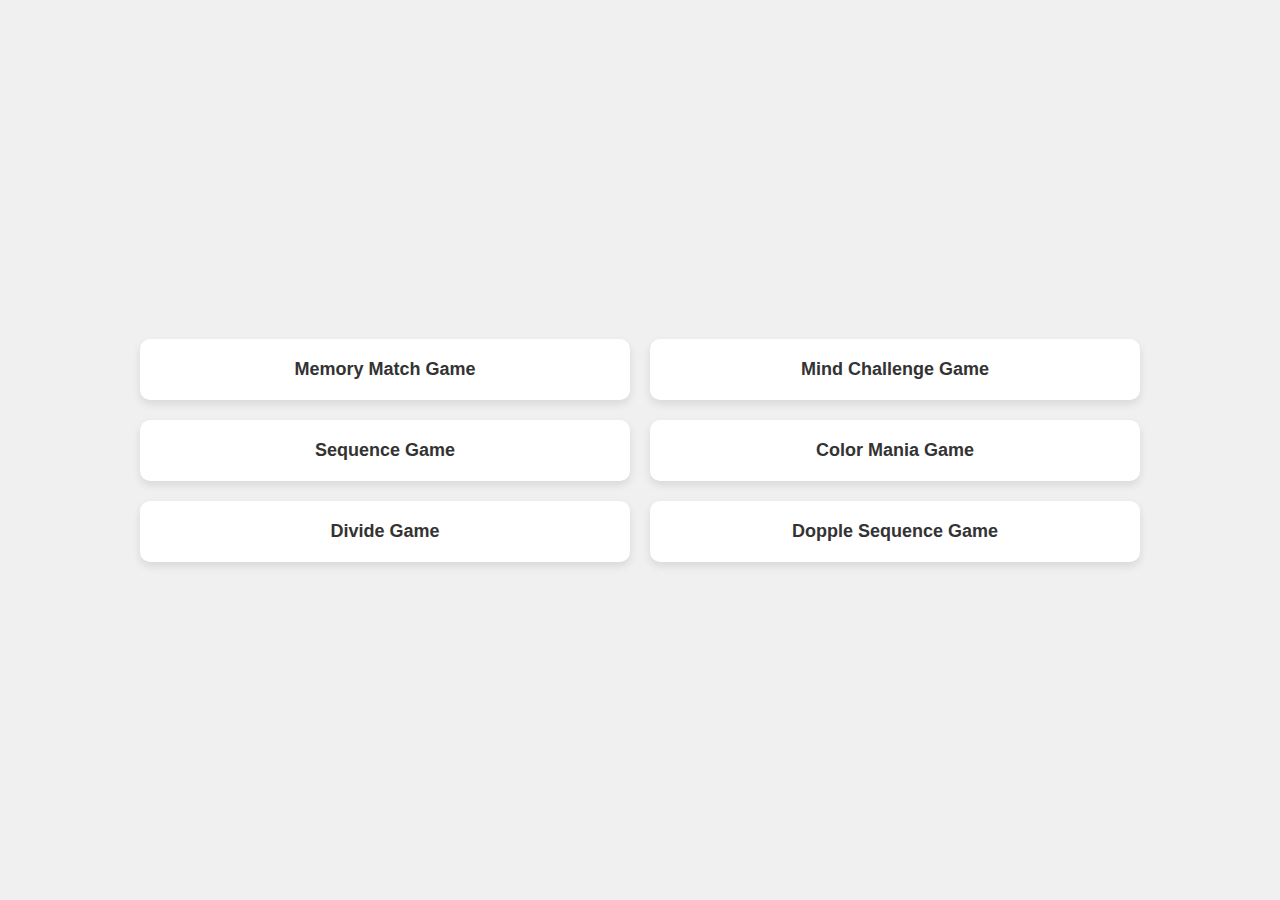
<file: index.html>
<!DOCTYPE html>
<html lang="en">
<head>
    <meta charset="UTF-8">
    <meta http-equiv="X-UA-Compatible" content="IE=edge">
    <meta name="viewport" content="width=device-width, initial-scale=1.0">
    <title>Simple Game</title>
    <style>
        body {
            font-family: Arial, sans-serif;
            background-color: #f0f0f0;
            margin: 0;
            padding: 0;
            display: flex;
            justify-content: center;
            align-items: center;
            height: 100vh;
        }
        .container {
            display: grid;
            grid-template-columns: repeat(2, 1fr);
            gap: 20px;
            width: 80%;
            max-width: 1000px;
        }
        .card {
            background-color: #fff;
            border-radius: 10px;
            box-shadow: 0 4px 8px rgba(0, 0, 0, 0.1);
            padding: 20px;
            text-align: center;
            transition: transform 0.3s;
        }
        .card:hover {
            transform: translateY(-5px);
        }
        a {
            text-decoration: none;
            color: #333;
            font-size: 18px;
            font-weight: bold;
        }
    </style>
</head>
<body>
    <div class="container">
        <div class="card">
            <a href="/simple-games/memory-match-game/memory-match-game.html">Memory Match Game</a>
        </div>
        <div class="card">
            <a href="/simple-games/mind-challenge-game/index.html">Mind Challenge Game</a>
        </div>
        <div class="card">
            <a href="/simple-games/sequence-game/index.html">Sequence Game</a>
        </div>
        <div class="card">
            <a href="/simple-games/color-mania/index.html">Color Mania Game</a>
        </div>
        <div class="card">
            <a href="/simple-games/divide-game/index.html">Divide Game</a>
        </div>
        <div class="card">
            <a href="/simple-games/dopple-sequence-game/index.html">Dopple Sequence Game</a>
        </div>
    </div>
</body>
</html>
</file>
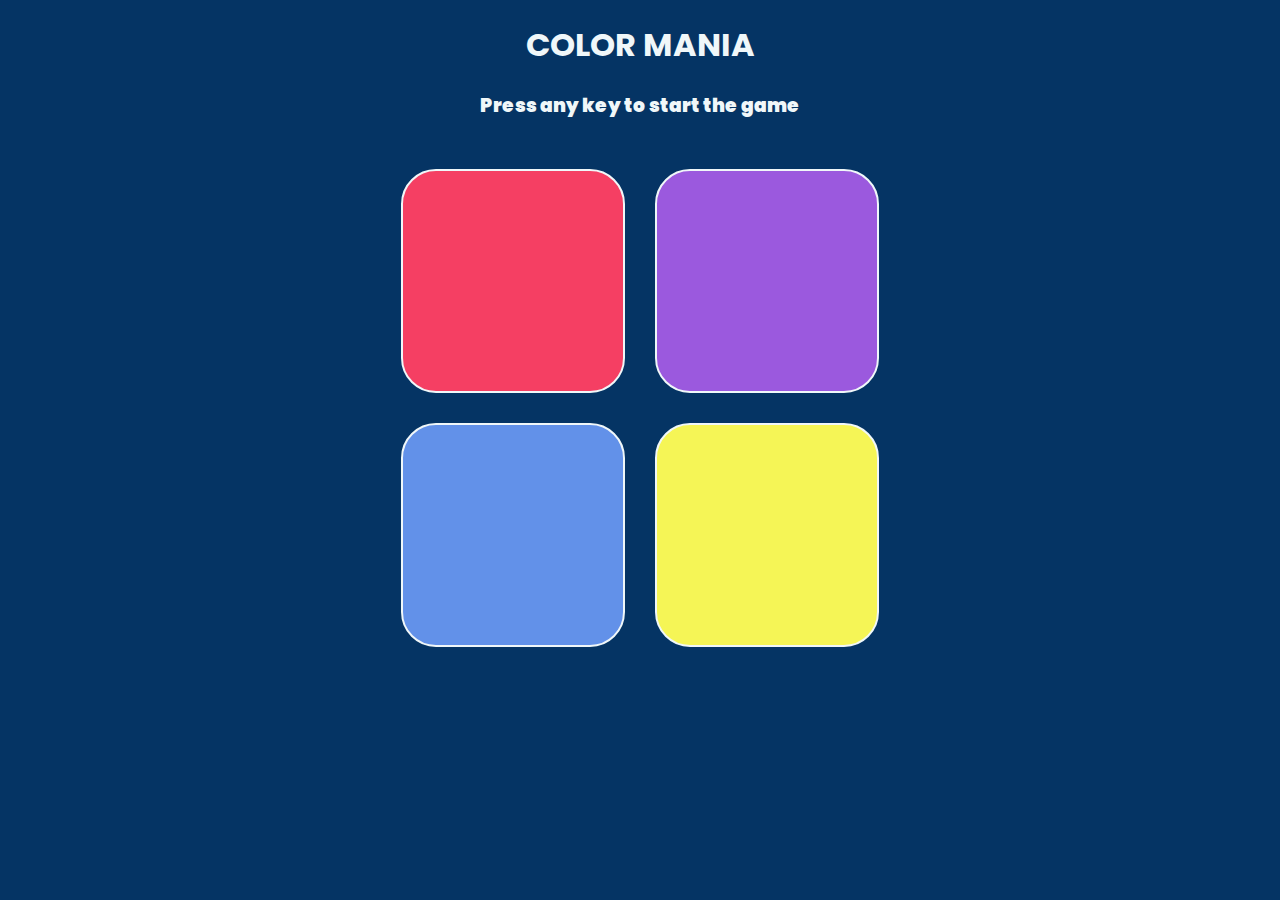
<file: color-mania/index.html>
<!DOCTYPE html>
<html lang="en">
<head>
    <meta charset="UTF-8">
    <meta name="viewport" content="width=device-width, initial-scale=1.0">
    <link rel="stylesheet" href="style.css">
    <title>Document</title>
</head>
<body>
    <h1>COLOR MANIA</h1>
    <h3>Press any key to start the game</h3>
    <button class="start-btn">START</button>
    <!-- Main Code -->
    <div class="btn-container">
        <div class="line-one">
            <div class="btn red" type="button" id="red"></div>
            <div class="btn blue" type="button" id="blue"></div>
        </div>
        <div class="line-two">
            <div class="btn purple" type="button" id="purple"></div>
            <div class="btn yellow" type="button" id="yellow"></div>
        </div>
    </div>

    <script src="script.js"></script>
</body>
</html>
</file>
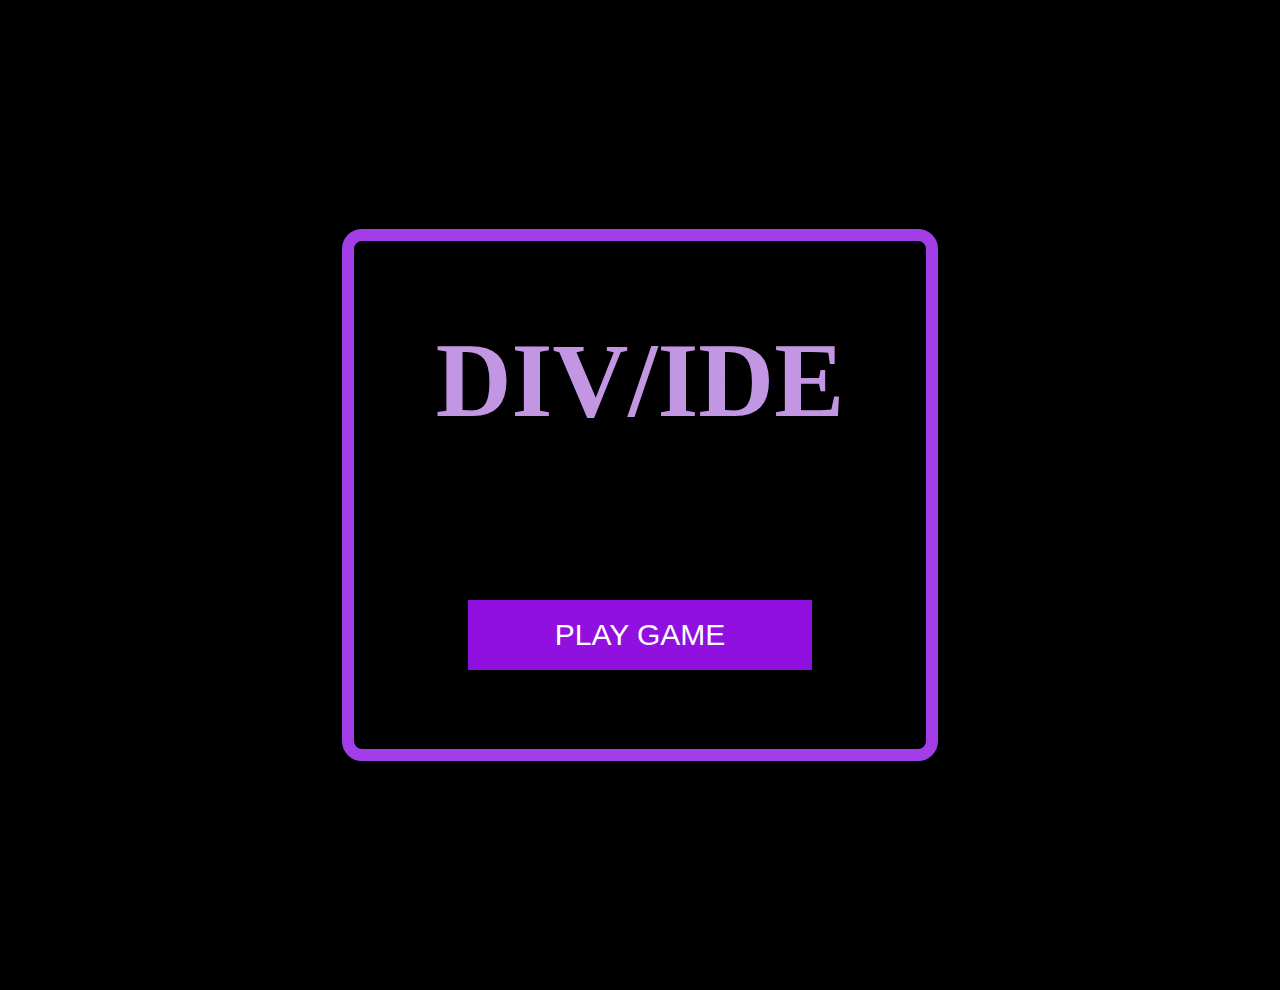
<file: divide-game/index.html>
<!DOCTYPE html>
<html>
  <head>
    <title>DivRule</title>
	<link rel="shortcut icon" type="image/png" href="image\favicon.png"/>

    <link rel="stylesheet" type="text/css" href="index.css" />
  </head>
  <body>
    <h7 style="font-size: 50%; text-shadow: 2px 2px 5px black;"
      >SCORE: <span id="score">0</span></h7
    >

    <div class="gamestart">
      <div class="st">
        <h1>DIV/IDE</h1>
        <a class="button" href="#popup1" onclick="play()">PLAY GAME</a>
      </div>
    </div>

    <div id="popup1" class="overlay">
      <div class="popup">
        <h2>How to play?</h2>
        <a class="close" href="#">&times;</a>
        <div class="content">
          <p><ul><li>1. It is a 3*3 number grid.</li> <li>2. Drag the numbers from the rightmost of 3 numbers suggested below into the grid, which initially is kept empty.</li><li>3. If an adjacent number is a factor of or is divisible by that number, the smaller number vanishes and the larger number is updated by the quotient and consequently, the score gets updated.</li><li>4. There is a blank box in the right bottom to which you can drag and save a number for later.</li><li>5. Game is over when the grid is filled with the numbers not divisible by each other.</li></ul></p>
          <a class="goButton" href="#">Let's Go</a>
        </div>
      </div>
    </div>

    <div class="box">
      <div class="c"></div>
      <div class="c"></div>
      <div class="c"></div>
      <div class="c"></div>
      <div class="c"></div>
      <div class="c"></div>
      <div class="c"></div> 
      <div class="c"></div>
      <div class="c"></div>
    </div>

    <div class="extra">
      <div class="f">
        <div class="e1">
          <div class="drag" draggable="true"></div>
        </div>
        <div class="e2"></div>
        <div class="e3"></div>
      </div>
      <div class="l">
        <div class="blank"></div>
        <div class="fill" draggable="true"></div>
      </div>
    </div>

    <div class="gameover">
      <div class="message">
        <h1>GAME OVER</h1>
        <h8>YOUR SCORE IS :</h8>
        <h2><span class="display"></span></h2>
        <a onclick="xyz()"> PLAY AGAIN</a>
      </div>
    </div>

    <script src="index.js"></script>
  </body>
</html>
</file>
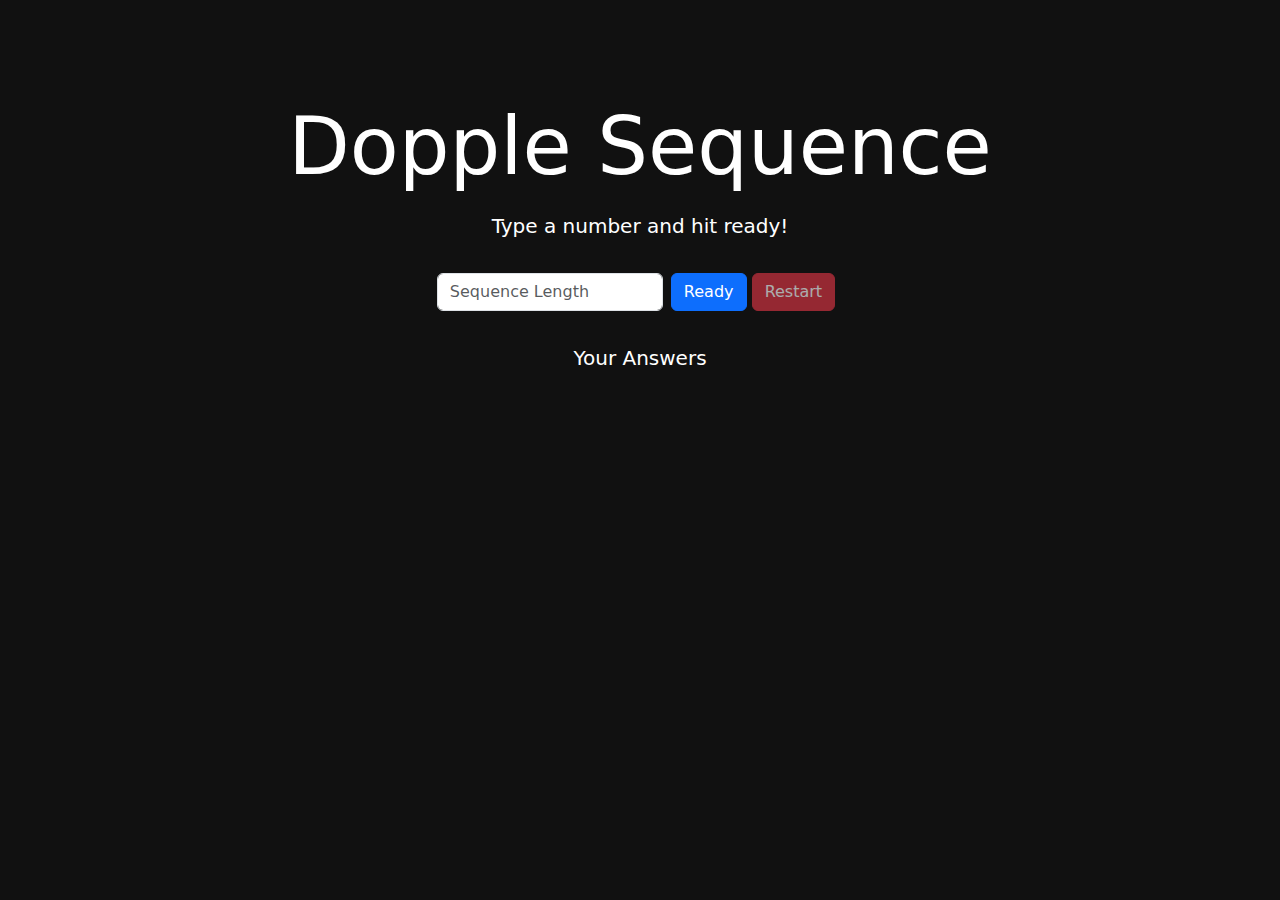
<file: dopple-sequence-game/index.html>
<!DOCTYPE html>
<html lang="en">


<head>
    <meta charset="UTF-8">
    <meta name="viewport" content="width=device-width, initial-scale=1.0">
    <title>Dopple Sequence</title>

    <link href="https://cdn.jsdelivr.net/npm/bootstrap@5.3.3/dist/css/bootstrap.min.css" rel="stylesheet" integrity="sha384-QWTKZyjpPEjISv5WaRU9OFeRpok6YctnYmDr5pNlyT2bRjXh0JMhjY6hW+ALEwIH" crossorigin="anonymous">
    <link rel="stylesheet" href="style.css">
</head>

<body>

    <section class="container main-container">
        <div class="row justify-content-center text-center mt-5 text-white">
            <h1 class="col-12 display-1">Dopple Sequence</h1>
            <p class="lead mt-2" id="display">Type a number and hit ready!</p>
        </div>
        <div class="row">
            <form class="row g-2 justify-content-center">
                <div class="col-auto">
                    <label for="sequenceLength" class="visually-hidden">Sequence Length</label>
                    <input type="text" class="form-control" id="sequenceLength" placeholder="Sequence Length">
                </div>
                <div class="col-auto">
                    <button id="startBtn" class="btn btn-primary mb-3">Ready</button>
                    <button id="resetBtn" class="btn btn-danger mb-3" disabled>Restart</button>
                </div>
            </form>
        </div>

        <div class="user-answer-container container justify-content-center  my-3">
            <p class="lead text-white text-center">Your Answers</p>
            <div class="container d-flex flex-wrap flex-row justify-content-center" id="answer-list">
            </div>
        </div>

        <div class="actual-answer-container container justify-content-center display-none my-3">
            <p class="lead text-white text-center">Actual Answers</p>
            <div class="container d-flex flex-wrap flex-row justify-content-center" id="actual-answer-list">
            </div>
        </div>



        <div class="container mt-4" id="square-container">
            <div class="row justify-content-center">
                <div class="square col-2 sq-1" id="sq1" value="1"></div>
                <div class="square col-2 sq-2" id="sq2" value="2"></div>
            </div>
            <div class="row justify-content-center">
                <div class="square col-2 sq-3" id="sq3" value="3"></div>
                <div class="square col-2 sq-4" id="sq4" value="4"></div>
            </div>
        </div>
    </section>

    <!-----------Script Links------------>
    <script src="https://cdn.jsdelivr.net/npm/bootstrap@5.3.3/dist/js/bootstrap.bundle.min.js" integrity="sha384-YvpcrYf0tY3lHB60NNkmXc5s9fDVZLESaAA55NDzOxhy9GkcIdslK1eN7N6jIeHz" crossorigin="anonymous"></script>
    <script src="app.js"></script>

</body>

</html>
</file>
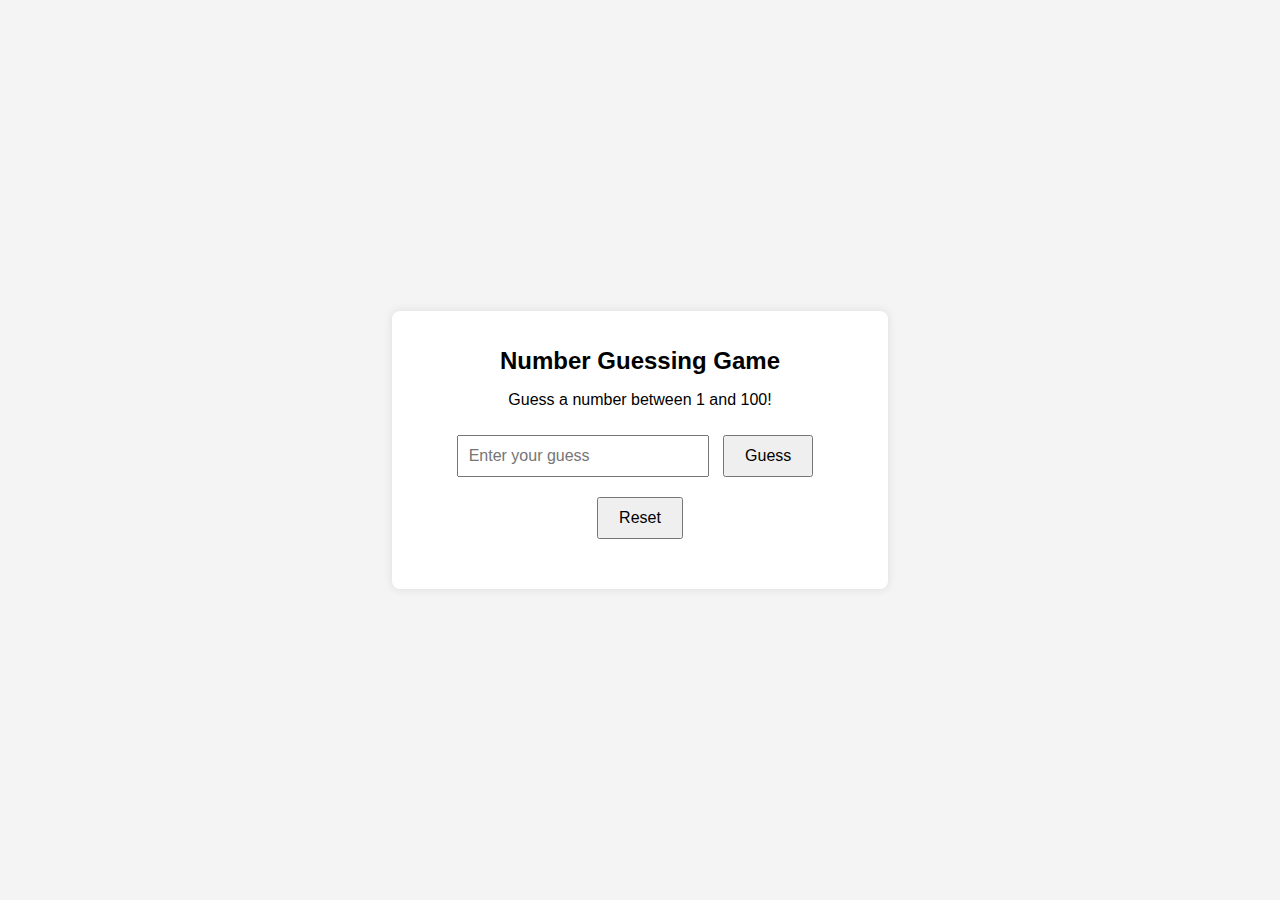
<file: mind-challenge-game/index.html>
<!DOCTYPE html>
<html lang="en">
<head>
    <meta charset="UTF-8">
    <meta name="viewport" content="width=device-width, initial-scale=1.0">
    <title>Mind Challenge Game</title>
    <link rel="stylesheet" href="style.css">
</head>
<body>
    <div class="container">
        <h1>Number Guessing Game</h1>
        <p>Guess a number between 1 and 100!</p>

        <div class="game">
            <input type="number" id="guessInput" placeholder="Enter your guess">
            <button id="submitGuess">Guess</button>
            <button id="resetGame">Reset</button>
        </div>

        <p id="message"></p>
        <p id="attempts"></p>
    </div>

    <script src="script.js"></script>
</body>
</html>
</file>
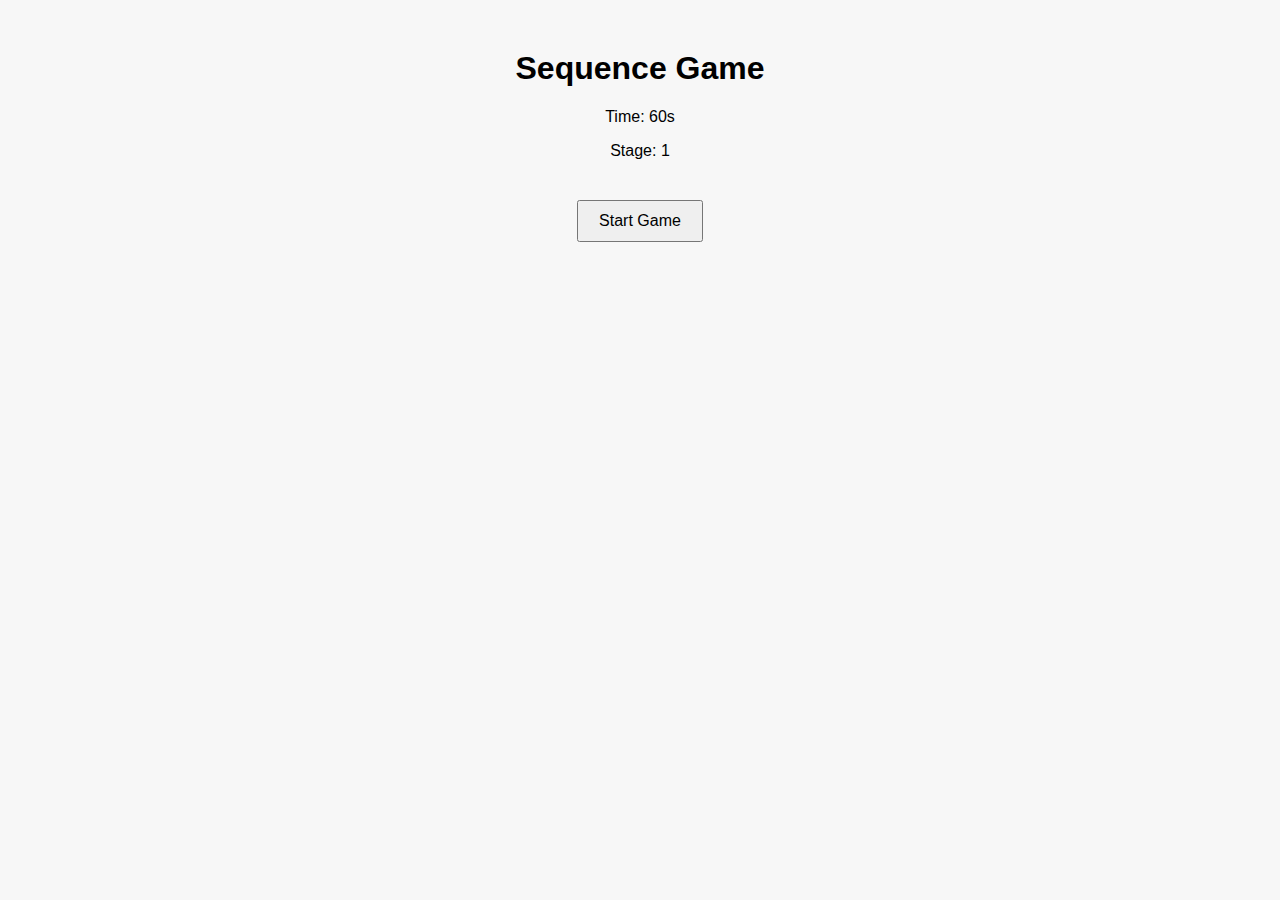
<file: sequence-game/index.html>
<!DOCTYPE html>
<html lang="en">
<head>
    <meta charset="UTF-8">
    <meta name="viewport" content="width=device-width, initial-scale=1.0">
    <title>Sequence Game</title>
    <link rel="stylesheet" href="style.css">
</head>
<body>
    <div class="container">
        <h1>Sequence Game</h1>
        <div id="game-info">
            <p>Time: <span id="time">60</span>s</p>
            <p>Stage: <span id="stage">1</span></p>
        </div>
        <div id="game-board"></div>
        <button id="start-btn" onclick="startGame()">Start Game</button>
        <button id="submit-btn" onclick="submitSequence()" style="display: none;">Submit</button>
        <p id="result-message"></p>
    </div>

    <!-- Modal for stage completion -->
    <div id="stage-complete-modal" class="modal">
        <div class="modal-content">
            <span class="close" onclick="closeModal()">&times;</span>
            <p id="modal-text"></p>
            <button id="next-stage-btn" onclick="nextStage()">Next Stage</button>
        </div>
    </div>

    <script src="script.js"></script>
</body>
</html>
</file>
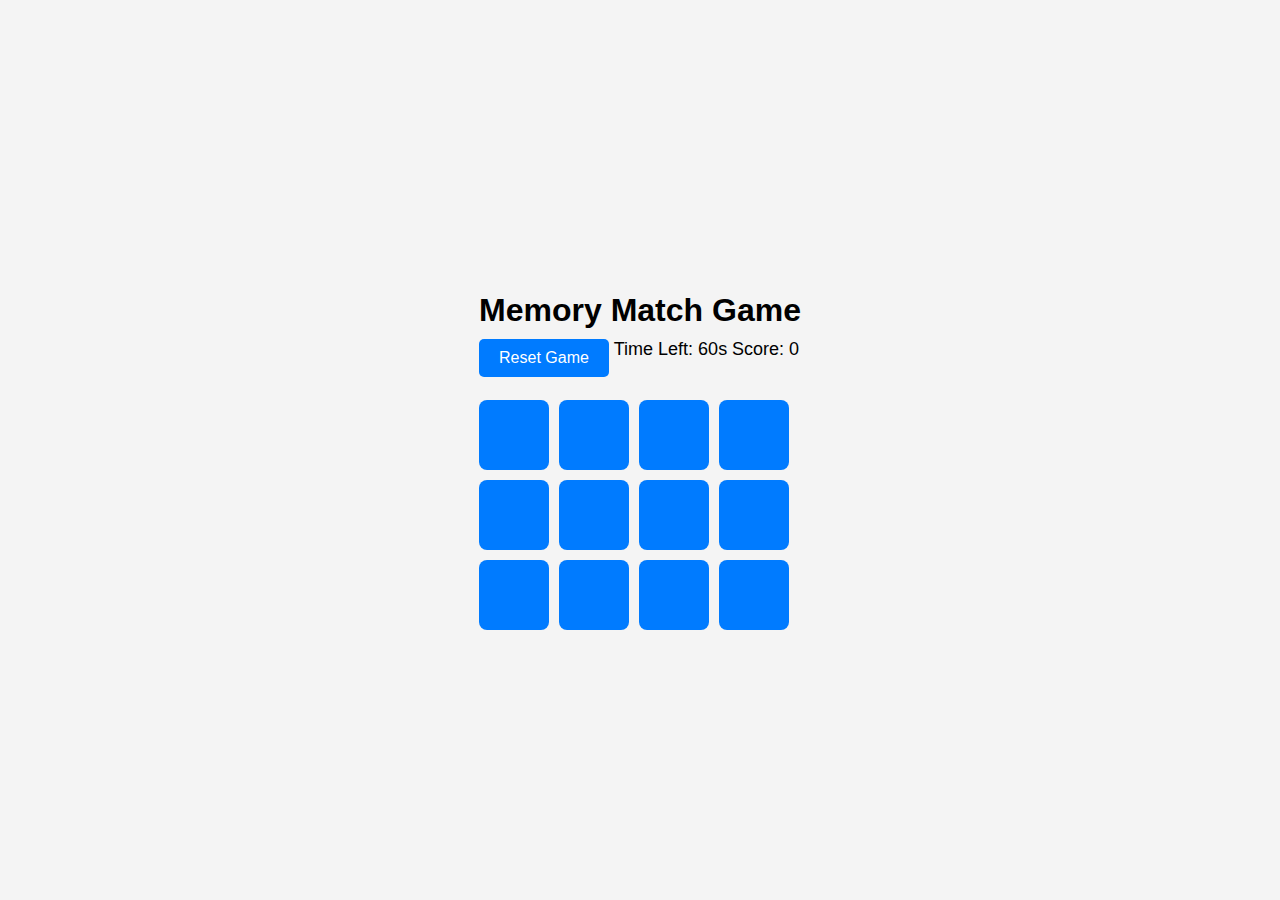
<file: memory-match-game/memory-match-game.html>
<!DOCTYPE html>
<html lang="en">
<head>
    <meta charset="UTF-8">
    <meta name="viewport" content="width=device-width, initial-scale=1.0">
    <title>Memory Match Game with Timer & Points</title>
    <style>
        body {
            font-family: Arial, sans-serif;
            display: flex;
            justify-content: center;
            align-items: center;
            height: 100vh;
            margin: 0;
            background-color: #f4f4f4;
        }
        .game-container {
            display: flex;
            flex-wrap: wrap;
            width: 320px;
            gap: 10px;
        }
        .card {
            width: 70px;
            height: 70px;
            background-color: #007bff;
            display: flex;
            justify-content: center;
            align-items: center;
            font-size: 24px;
            color: white;
            border-radius: 8px;
            cursor: pointer;
        }
        .card.hidden {
            background-color: #28a745;
        }
        .card.matched {
            background-color: #6c757d;
            cursor: default;
        }
        h1 {
            text-align: center;
            margin-bottom: 10px;
        }
        #score, #timer {
            font-size: 18px;
            margin-bottom: 20px;
        }
        #controls {
            display: flex;
            justify-content: space-between;
            width: 320px;
            margin-bottom: 20px;
        }
        button {
            padding: 10px 20px;
            font-size: 16px;
            cursor: pointer;
            background-color: #007bff;
            color: white;
            border: none;
            border-radius: 5px;
        }
        button:hover {
            background-color: #0056b3;
        }
    </style>
</head>
<body>

    <div>
        <h1>Memory Match Game</h1>
        <div id="controls">
 	    <div><button id="resetButton">Reset Game</button></div>
	    <div id="timer">Time Left: 60s</div>
<div id="score">Score: 0</div>
        </div>
        <div class="game-container" id="gameBoard"></div>
    </div>

    <script>
        const cardsArray = [
            { name: 'A', matched: false },
            { name: 'B', matched: false },
            { name: 'C', matched: false },
            { name: 'D', matched: false },
            { name: 'E', matched: false },
            { name: 'F', matched: false },
            { name: 'A', matched: false },
            { name: 'B', matched: false },
            { name: 'C', matched: false },
            { name: 'D', matched: false },
            { name: 'E', matched: false },
            { name: 'F', matched: false }
        ];

        const gameBoard = document.getElementById('gameBoard');
        const scoreDisplay = document.getElementById('score');
        const timerDisplay = document.getElementById('timer');
        const resetButton = document.getElementById('resetButton');

        let firstCard = null;
        let secondCard = null;
        let lockBoard = false;
        let matchedCount = 0;
        let score = 0;
        let timeLeft = 60;
        let countdownInterval;

        // Shuffle cards
        function shuffle(array) {
            for (let i = array.length - 1; i > 0; i--) {
                const j = Math.floor(Math.random() * (i + 1));
                [array[i], array[j]] = [array[j], array[i]];
            }
        }

        // Create and display cards
        function createBoard() {
            shuffle(cardsArray);
            gameBoard.innerHTML = '';
            cardsArray.forEach((card, index) => {
                const cardElement = document.createElement('div');
                cardElement.classList.add('card');
                cardElement.dataset.name = card.name;
                cardElement.dataset.index = index;
                cardElement.addEventListener('click', handleCardClick);
                gameBoard.appendChild(cardElement);
            });
        }

        // Handle card click
        function handleCardClick() {
            if (lockBoard || timeLeft === 0) return;
            if (this === firstCard) return;

            this.classList.add('hidden');
            this.textContent = this.dataset.name;

            if (!firstCard) {
                firstCard = this;
                return;
            }

            secondCard = this;
            lockBoard = true;

            checkForMatch();
        }

        // Check for a match
        function checkForMatch() {
            const isMatch = firstCard.dataset.name === secondCard.dataset.name;

            if (isMatch) {
                disableCards();
            } else {
                unflipCards();
            }
        }

        // Disable matched cards
        function disableCards() {
            firstCard.removeEventListener('click', handleCardClick);
            secondCard.removeEventListener('click', handleCardClick);
            firstCard.classList.add('matched');
            secondCard.classList.add('matched');
            resetBoard();

            score += 10; // Add points for each correct match
            matchedCount += 2;
            scoreDisplay.textContent = `Score: ${score}`;

            if (matchedCount === cardsArray.length) {
                setTimeout(() => alert('Congratulations! You matched all the cards!'), 500);
                clearInterval(countdownInterval); // Stop the timer when game is won
            }
        }

        // Unflip cards if not matched
        function unflipCards() {
            setTimeout(() => {
                firstCard.classList.remove('hidden');
                secondCard.classList.remove('hidden');
                firstCard.textContent = '';
                secondCard.textContent = '';
                resetBoard();
            }, 1000);
        }

        // Reset board
        function resetBoard() {
            [firstCard, secondCard, lockBoard] = [null, null, false];
        }

        // Start the countdown timer
        function startTimer() {
            timeLeft = 60;
            timerDisplay.textContent = `Time Left: ${timeLeft}s`;

            countdownInterval = setInterval(() => {
                timeLeft--;
                timerDisplay.textContent = `Time Left: ${timeLeft}s`;

                if (timeLeft === 0) {
                    clearInterval(countdownInterval);
                    alert('Time is up! Your final score is ' + score);
                    disableAllCards();
                }
            }, 1000);
        }

        // Disable all cards when time runs out
        function disableAllCards() {
            document.querySelectorAll('.card').forEach(card => {
                card.removeEventListener('click', handleCardClick);
            });
        }

        // Reset the game
        function resetGame() {
            clearInterval(countdownInterval);
            score = 0;
            matchedCount = 0;
            scoreDisplay.textContent = 'Score: 0';
            startTimer();
            createBoard();
        }

        // Add event listener to reset button
        resetButton.addEventListener('click', resetGame);

        // Initialize the game
        createBoard();
        startTimer();
    </script>

</body>
</html>
</file>
<file: color-mania/style.css>
@import url('https://fonts.googleapis.com/css2?family=Lora&family=Montserrat:ital,wght@0,100..900;1,100..900&family=Nanum+Gothic&family=Open+Sans:ital,wght@0,300..800;1,300..800&family=Poppins:wght@400;700&family=Roboto&display=swap');

:root {
    --blue: #053464;
    --middle-blue : #52799a;
    --light-blue : #abc5cd; 
    --white: #f0f7f9;
    --yellow: #f6bf15;
}

body{
    text-align: center;
    font-family: "Poppins", sans-serif;
    background-color: var(--blue);
    color: var(--white);
    overflow: hidden;
}

h3{
    font-weight: 900;
}

.start-btn{
    font-family:'Franklin Gothic Medium', 'Arial Narrow', Arial, sans-serif;
    font-weight: bold;
    padding: 2.5px;
    font-size: 20px;
    height: 35px;
    width: 85px;
    border-radius: 10px;
    border: 1px solid var(--white);
    margin-bottom: 40px;
    color: var(--blue);
    background-color: var(--white);
}

.btn-container{
    display: flex;
    justify-content: center;
    align-items: center;
}

.btn{
    height: 220px;
    width: 220px;
    border: 2px solid var(--white);
    border-radius: 35px;
    margin: 30px 15px;
}

.red{
    background-color: rgb(245, 63, 99);
}

.blue{
    background-color: rgb(98, 145, 233);
}

.purple{
    background-color:rgb(155, 89, 222);
}

.yellow{
    background-color: rgb(245, 245, 86);
}

.flash{
    background-color: var(--white);
}

.userflash{
    background-color: green;
}

.hidden{
    display: none;
}

.visible{
    display: inline-block;
}

@media (max-width: 610px){
    .btn{
        height: 150px;
        width: 150px;
        border-radius: 25px;
    }
    
    /* .header div{
        width: 50%;
        height: 100px;
    } */
    
    /* .header div h1{
        font-size: 20px;
    } */
}

@media (max-width: 360px){
    .btn{
        margin-top: 100px;
        height: 110px;
        width: 110px;
        border-radius: 20px;
        margin: 15px 7.5px;
    }
}
</file>
<file: divide-game/index.css>
* {
  margin: 0;
  padding: 0;
  box-sizing: border-box;
  font-family: "Recursive", monospace;
  font-size: 100px;
  color: ghostwhite;
  user-select: none;
  text-decoration: none;
  max-width:100%;
}

body {
  width: 100vw;
  height: 105vh;
  display: flex;
  justify-content: flex-start;
  align-items: center;
  background-image: linear-gradient(#485461 0%, #28313b 74%);
  background-color: #485461;
  flex-direction: column;
}
.box {
  width: 360px;
  height: 360px;
  display: grid;
  grid-template-rows: 1fr 1fr 1fr;
  grid-template-columns: 1fr 1fr 1fr;
  column-gap: 2px;
  grid-row-gap: 2px;
  margin-top: 20px;

  overflow: none;
}

.c {
  width: 118px;
  height: 118px;
  background-color: #485461;
  color: ghostwhite;
  display: flex;
  justify-content: center;
  align-items: center;
  border-radius: 20px;
}

.drop {
  width: 118px;
  height: 118px;
  background-color: #a13ee7;
  color: ghostwhite;
  display: flex;
  justify-content: center;
  align-items: center;
  border-radius: 20px;
  text-shadow: 3px 3px 15px #a13ee7, 3px 3px 2px black;
}

.extra {
  height: 118px;
  width: 600px;
  display: flex;
  justify-content: space-between;
  margin-top: 60px;
}
.f {
  flex: 2;
  display: flex;
  justify-content: space-between;
  flex-direction: row-reverse;
}
.e1,
.e2,
.e3 {
  background-color: #a13ee7;
  width: 118px;
  border-radius: 20px;

  color: white;
  display: flex;
  justify-content: center;
  align-items: center;
}
.l {
  width: 118px;
  display: flex;
  justify-content: center;
}
.blank {
  width: 118px;
  background-color: #485461;
}
.e1 {
  margin-right: 73px;
}
.drag {
  background-color: #a13ee7;
  width: 118px;
  height: 118px;
  padding: auto;
  text-align: center;
  color: white;
  cursor: pointer;
}

.e2 {
  transform: scale(0.8);
  opacity: 0.6;
  pointer-events: none;
}
.e3 {
  transform: scale(0.7);
  opacity: 0.4;
  pointer-events: none;
}
.none {
  display: none;
}
.e1 {
  background-color: #485461;
}

.fill {
  width: 100%;
  background-color: #a13ee7;
  display: flex;
  align-items: center;
  justify-content: center;
  display: none;
}
.hover {
  background-color: #6b8097;
}

.gameover {
  width: 100vw;
  height: 110vh;
  position: absolute;
  top: 0;
  left: 0;
  background-color: rgba(0, 0, 0, 0.6);
  display: flex;
  justify-content: center;
  align-items: center;
  z-index: 300;
  display: none;
}

.message {
  width: 596px;
  height: 532px;
  border-radius: 20px;
  background-color: black;
  display: flex;
  align-items: center;
  justify-content: space-evenly;
  flex-direction: column;
  opacity: 200000;
  border: 12px solid #a13ee7;
}
.message h1 {
  font-size: 75px;
  color: ghostwhite;
  font-family: consolas;
}
.message h8 {
  font-size: 45px;
  color: ghostwhite;
  font-family: consolas;
}

.message a {
  font: 0.3em sans-serif;
  z-index: 25;
  width: 250px;
  height: 70px;
  display: flex;
  justify-content: center;
  align-items: center;
  background-color: hsl(277, 87%, 47%);
  font-family: sans-serif;
  color: #fff;
  opacity: 1 !important;
  z-index: 340;
  cursor: pointer;
}
.gamestart {
  width: 100vw;
  height: 110vh;
  position: absolute;
  top: 0;
  left: 0;
  background-color: rgba(0, 0, 0, 1);
  display: flex;
  justify-content: center;
  align-items: center;
  z-index: 300;
}

.st {
  width: 596px;
  height: 532px;
  border-radius: 20px;
  background-color: black;
  display: flex;
  align-items: center;
  justify-content: space-around;
  flex-direction: column;
  opacity: 200000;
  border: 12px solid #a13ee7;
}
.st h1 {
  font-size: 105px;
  color: #c396e3;
  font-family: consolas;
}
.st a {
  font: 0.3em sans-serif;
  z-index: 25;
  width: 60%;
  height: 70px;
  display: flex;
  justify-content: center;
  align-items: center;
  background-color: hsl(277, 87%, 47%);
  font-family: sans-serif;
  color: #fff;
  opacity: 1 !important;
  z-index: 340;
  cursor: pointer;
}

li {
  font-size: 17px;
  padding: 10px;
}

.rules-box {
  margin-left: 50px;
  margin-top: 100px;
  width: 30vw;
  height: 80vh;
  border-radius: 20px;
  position: absolute;
  background-color: black;
  align-items: center;
  justify-content: center;
  opacity: 200000;
  border: 10px solid #a13ee7;
}

.textSize {
  font-size: 30px;
  text-decoration: underline;
  color: #a13ee7;
}

.overlay {
  position: fixed;
  top: 0;
  bottom: 0;
  left: 0;
  right: 0;
  background: hidden;
  transition: opacity 500ms;
  visibility: hidden;
  opacity: 0;
}
.overlay:target {
  visibility: visible;
  opacity: 1;
  z-index: 1;
}

.popup {
  margin: 7% auto;
  padding: 20px;
  background: #000;
  border: 4px solid #a13ee7;
  border-radius: 5px;
  width: 50%;
  position: relative;
  transition: all 2s ease-in-out;
}

.popup h2 {
  margin-top: 0;
  color: #a13ee7;
  font-family: Tahoma, Arial, sans-serif;
  font-size: 0.4em;
}
.popup .close {
  position: absolute;
  top: 20px;
  right: 30px;
  transition: all 200ms;
  font-size: 30px;
  font-weight: bold;
  text-decoration: none;
  color: #333;
}
.popup .close:hover {
  color: red;
}
.popup .content {
  max-height: 30%;
  overflow: auto;
  font-size: 20px;
}

.goButton {
  display: flex;
  justify-content: space-around;
  align-items: center;
  font-size: 25px;
  width: 30%;
  height: 60px;
  color: #000;
  background-color: white;
  margin-left: 35%;
}
</file>
<file: dopple-sequence-game/style.css>
body {
    background-color: #111;
}

.square {
    content: "";
    display: block;
    aspect-ratio: 1;
    margin: 1rem 1rem;
    border-radius: 50%;
    opacity: 0%;
    transition: 300ms;
}

.main-container {
    height: 100vh;
    align-content: center;
}

.answer {
    content: "";
    aspect-ratio: 1;
    margin: 1rem 1rem;
    border-radius: 50%;
    transition: 300ms;
    width: 15px;
    background-color: white;
}


/* .square:hover {
    opacity: 80%;
} */

.display-none {
    display: none;
}

.standby {
    opacity: 20%;
}

.active {
    opacity: 100%;
}

.flashing {
    opacity: 100%;
}

.sq-1 {
    background-color: red;
}

.sq-2 {
    background-color: yellow;
}

.sq-3 {
    background-color: green;
}

.sq-4 {
    background-color: blue;
}
</file>
<file: mind-challenge-game/style.css>
body {
    font-family: Arial, sans-serif;
    background-color: #f4f4f4;
    display: flex;
    justify-content: center;
    align-items: center;
    height: 100vh;
    margin: 0;
}

.container {
    text-align: center;
    background-color: #fff;
    padding: 20px;
    border-radius: 8px;
    box-shadow: 0px 0px 10px rgba(0, 0, 0, 0.1);
}

h1 {
    font-size: 24px;
    margin-bottom: 10px;
}

input {
    padding: 10px;
    font-size: 16px;
    width: 50%;
}

button {
    padding: 10px 20px;
    font-size: 16px;
    margin: 10px;
    cursor: pointer;
}

button:hover {
    background-color: #333;
    color: white;
}

#message {
    font-size: 18px;
    margin-top: 20px;
}

#attempts {
    font-size: 16px;
    margin-top: 10px;
    color: #888;
}
</file>
<file: sequence-game/style.css>
body {
    font-family: Arial, sans-serif;
    background-color: #f7f7f7;
    text-align: center;
}

.container {
    margin-top: 50px;
}

#game-info {
    margin-bottom: 20px;
}

#game-board {
    display: grid;
    grid-template-columns: repeat(4, 100px);
    gap: 10px;
    justify-content: center;
}

.game-block {
    width: 100px;
    height: 100px;
    background-color: #4CAF50;
    color: white;
    display: flex;
    align-items: center;
    justify-content: center;
    font-size: 24px;
    cursor: pointer;
    border-radius: 5px;
    transition: background-color 0.2s;
}

.game-block.correct {
    background-color: green;
}

#start-btn, #submit-btn {
    padding: 10px 20px;
    font-size: 16px;
    margin-top: 20px;
}

#result-message {
    font-size: 24px;
    color: red;
    margin-top: 20px;
}

/* Modal Styles */
.modal {
    display: none; 
    position: fixed; 
    z-index: 1; 
    left: 0;
    top: 0;
    width: 100%; 
    height: 100%; 
    background-color: rgba(0, 0, 0, 0.5); 
}

.modal-content {
    background-color: #fff;
    margin: 15% auto;
    padding: 20px;
    border: 1px solid #888;
    width: 30%;
    text-align: center;
}

.close {
    color: #aaa;
    float: right;
    font-size: 28px;
    font-weight: bold;
}

.close:hover, .close:focus {
    color: black;
    cursor: pointer;
}

#next-stage-btn {
    padding: 10px 20px;
    font-size: 16px;
    margin-top: 20px;
}
</file>
